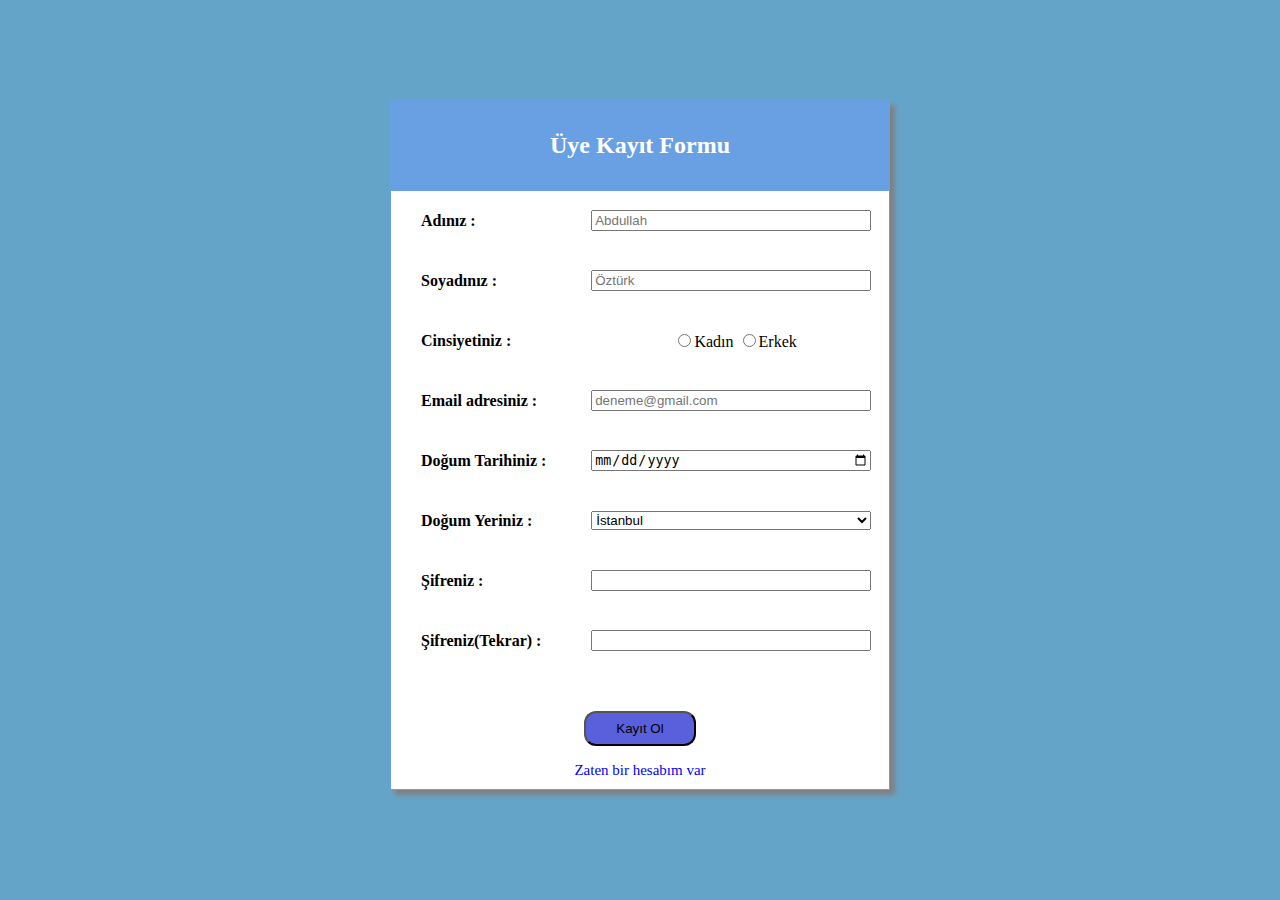
<file: Assignment-1/index.html>
<html>

<head>
    <title>Üye Kayıt</title>
    <meta charset="UTF-8" />
    <link rel="stylesheet" href="main.css" />
</head>

<body>
    <form method="POST" action="">
        <table class="main-table">
            <tr>
                <td colspan="2">Üye Kayıt Formu</td>
            </tr>
            <tr>
                <td>Adınız :</td>
                <td><input type="text" name="user-name" id="user-name" placeholder="Abdullah"></td>
            </tr>
            <tr>
                <td>Soyadınız :</td>
                <td><input type="text" name="user-surname" id="user-surname" placeholder="Öztürk"></td>
            </tr>
            <tr>
                <td>Cinsiyetiniz :</td>
                <td class="radio-row">
                    <input type="radio" name="row-1" data-col="1" value="Kadın">Kadın
                    <input type="radio" name="row-1" data-col="1" value="Erkek">Erkek
                </td>
            </tr>
            <tr>
                <td>Email adresiniz :</td>
                <td><input type="email" id="user-email" id="user-email" placeholder="deneme@gmail.com"></td>
            </tr>
            <tr>
                <td>Doğum Tarihiniz :</td>
                <td><input type="date" id="birth-place" data-col="1"></td>
            </tr>
            <tr>
                <td>Doğum Yeriniz :</td>
                <td>
                    <select id="birth-place" name="birth-place">
                        <option value="İstanbul" selected>İstanbul</option>
                        <option value="Ankara">Ankara</option>
                        <option value="İzmir">İzmir</option>
                        <option value="Sivas">Sivas</option>
                        <option value="Diğer">Diğer</option>
                    </select>
                </td>
            </tr>
            <tr>
                <td>Şifreniz :</td>
                <td><input type="password" name="password" id="password"></td>
            </tr>
            <tr>
                <td>Şifreniz(Tekrar) :</td>
                <td><input type="password" name="samePassword" id="password-same"></td>
            </tr>
            <tr>
                <td colspan="2">
                    <button class="register-button" type="submit">Kayıt Ol</button>
                    <p>
                        <a class="auth-link" href="login.html" target="_blank">Zaten bir hesabım var</a>
                    </p>
                </td>
            </tr>
        </table>
    </form>
</body>

</html>
</file>
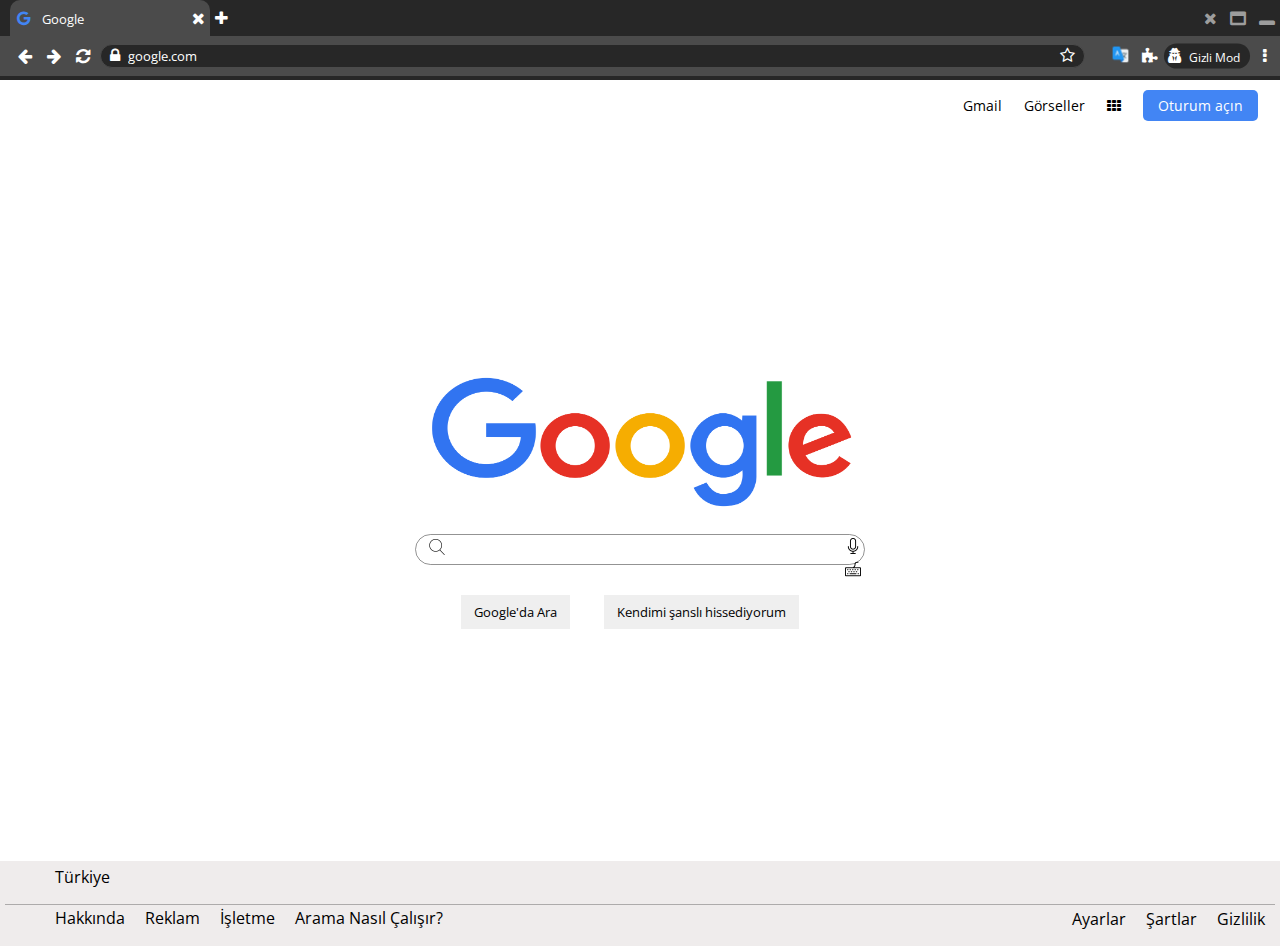
<file: Assignment-3/index.html>
<!DOCTYPE html>
<html>
	<head>
		<meta charset="utf-8" />
		<title>Google</title>
		<meta name="viewport" content="width=device-width, initial-scale=1" />
		<link rel="icon" href="./images/favicon.ico">
		<link rel="stylesheet" type="text/css" media="screen" href="./css/main.css"/>
		<link rel="stylesheet" href="https://cdnjs.cloudflare.com/ajax/libs/font-awesome/4.7.0/css/font-awesome.min.css"/>
		<link href="https://fonts.googleapis.com/css2?family=Open+Sans:wght@300&display=swap" rel="stylesheet">
	</head>
	<body>
		<div class="navbar">
			<div class="tab">
				<ul>
					<li class="browser-tab">
						<i class="fa fa-google tab-icon" aria-hidden="true"></i>
						<span>Google</span>
						<a><i class="fa fa-times exit-icon" aria-hidden="true"></i></a>
					</li>
					<li class="browser-tab-add">
						<a><i class="fa fa-plus add-icon" aria-hidden="true"></i></a>
					</li>
					<li class="browser-option">
						<a><i class="fa fa-window-minimize" aria-hidden="true"></i></a>
					</li>
					<li class="browser-option">
						<a><i class="fa fa-window-maximize" aria-hidden="true"></i></a>
					</li>
					<li class="browser-option">
						<a><i class="fa fa-times exit-icon" aria-hidden="true"></i></a>
					</li>
				</ul>
			</div>
			<!--Browser Tab column-->
			<table>
				<tr>
					<td class="nav-column">
						<a><i class="fa fa-arrow-left" aria-hidden="true"></i></a>
					</td><!--Previous Page column-->
					<td class="nav-column">
						<a><i class="fa fa-arrow-right" aria-hidden="true"></i></a>
					</td><!--Next Page Column-->
					<td class="nav-column">
						<a><i class="fa fa-refresh" aria-hidden="true"></i></a>
					</td><!--Reload Page column-->
					<td class="search-column">
						<a><i class="fa fa-lock" aria-hidden="true"></i></i></a>
						<input type="text" class="search-bar" autocomplete="off" value="google.com"/>
						<a><i class="fa fa-star-o search-bar-star" aria-hidden="true"></i></a>
					</td><!--Search bar column-->
					<td>
						<a><img src="./images/translate.png" class="translate-icon"></a>
					</td><!--(translate column)-->
					<td>
						<a><i class="fa fa-puzzle-piece" aria-hidden="true"></i></a>
					</td><!--Extensions column-->
					<td class="incognito-column">
						<div class="incognito-mode">
							<i class="fa fa-user-secret" aria-hidden="true"></i>
							<span>Gizli Mod</span>
						</div>
					</td><!--Incognito column-->
					<td>
						<i class="fa fa-ellipsis-v" aria-hidden="true"></i>
					</td><!--Settings Column-->
				</tr>
			</table>
			<!--Navbar-->
			<ul class="content-menu">
				<li class="session-button"><a><span>Oturum açın</span></a></li>
				<li><a><i class="fa fa-th" aria-hidden="true"></i></a></li>
				<li><a><span>Görseller</span></a></li>
				<li><a><span>Gmail</span></a></li>
			</ul>
		</div>
		<!--Page Content Menu-->
		<div class="page-content">
			<div class="search-area">
				<img class="home-image" src="./images/poster.png" alt="Google Image">
				<div class="search-icons-area">
					<img class="search-icon" src="./images/search.png" alt="Search Icon">
					<input type="text" class="home-search-bar"/>	
					<img class="microphone-icon" src="./images/microphone.png" alt="Microphone Icon">
					<img class="keyboard-icon" src="./images/keyboard.png" alt="Keyboard Icon">
				</div>
				<button type="submit">Google'da Ara</button>
				<button type="submit">Kendimi şanslı hissediyorum</button>
			</div>
		</div>
		<!--Page content-->
		<footer>
			<span id="location">Türkiye</span>
			<ul>
				<li><span>Hakkında</span></li>
				<li><span>Reklam</span></li>
				<li><span>İşletme</span></li>
				<li><span>Arama Nasıl Çalışır?</span></li>
			</ul>
			<ul>
				<li class="right-menu"><td><span>Gizlilik</span></td></li>
				<li class="right-menu"><td><span>Şartlar</span></td></li>
				<li class="right-menu"><td><span>Ayarlar</span></td></li>
			</ul>
		</footer>
	</body>
</html>
</file>
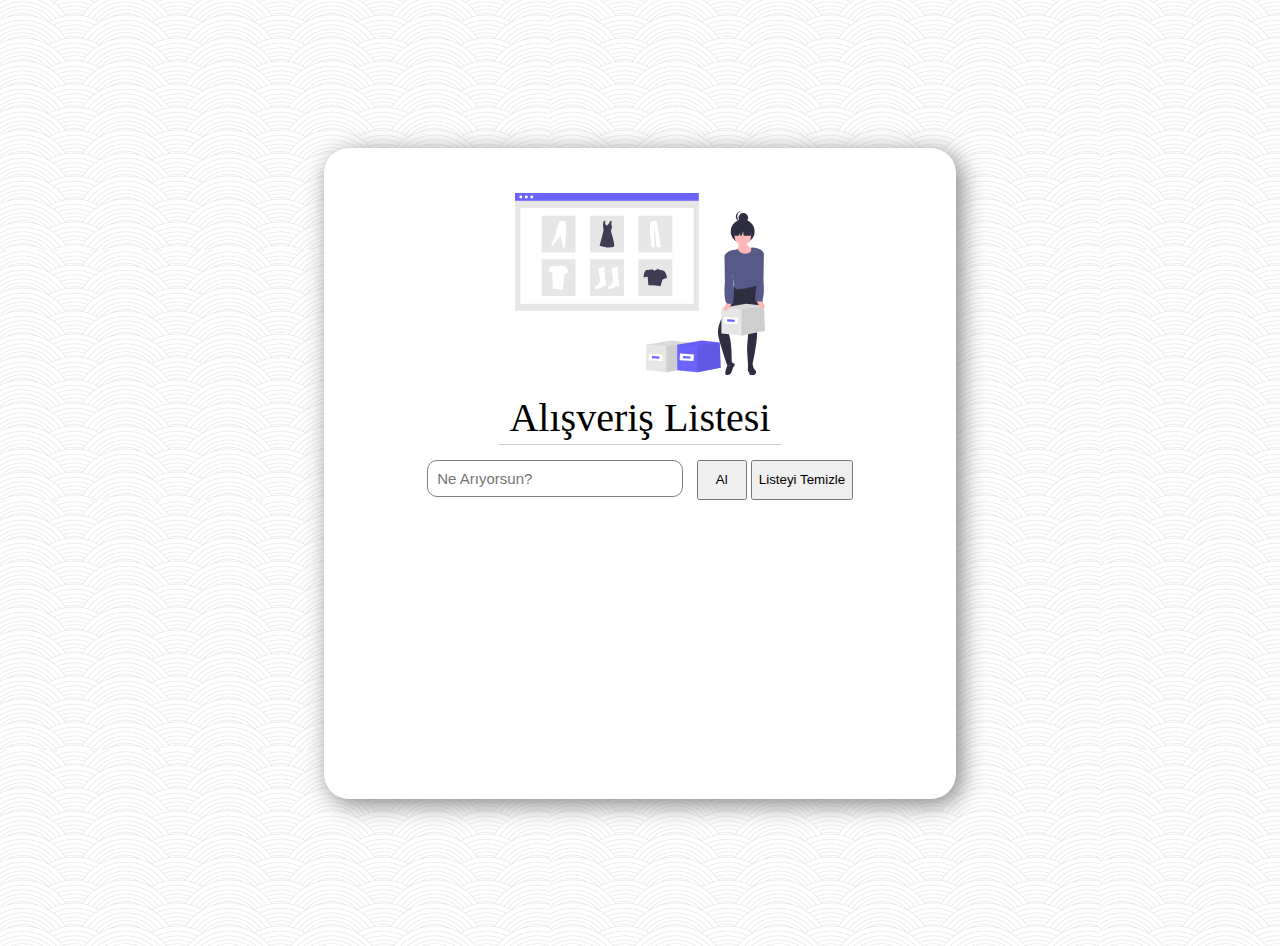
<file: Assignment-4/index.html>
<!DOCTYPE html>
<html lang="en">
<head>
    <meta charset="UTF-8">
    <meta http-equiv="X-UA-Compatible" content="IE=edge">
    <meta name="viewport" content="width=device-width, initial-scale=1.0">
    <script src="./assets/js/index.js" type="text/javascript"></script>
    <link rel="stylesheet" href="./assets/css/main.css">
    <title>Şirket Urun İşlemleri</title>
</head>
<body>
    <div class="container">
        <div class="content">
            <svg id="a80234ba-f3f6-42a2-9225-8d803f7486aa" class="main-image" xmlns="http://www.w3.org/2000/svg" viewBox="0 0 877 639.47418"><rect x="0.27529" y="0.3655" width="644.72471" height="412.91039" fill="#e6e6e6"/><rect x="18.71104" y="52.15476" width="607.8532" height="336.69331" fill="#fff"/><rect width="644.72471" height="27.39027" fill="#6c63ff"/><circle cx="20.35424" cy="14.00335" r="5.07657" fill="#fff"/><circle cx="39.62365" cy="14.00335" r="5.07657" fill="#fff"/><circle cx="58.89306" cy="14.00335" r="5.07657" fill="#fff"/><rect x="93.50058" y="79.84765" width="118.8871" height="128.98179" fill="#e6e6e6"/><rect x="263.19271" y="79.84765" width="118.8871" height="128.98179" fill="#e6e6e6"/><rect x="432.88484" y="79.84765" width="118.8871" height="128.98179" fill="#e6e6e6"/><rect x="93.50058" y="232.17593" width="118.8871" height="128.98179" fill="#e6e6e6"/><rect x="263.19271" y="232.17593" width="118.8871" height="128.98179" fill="#e6e6e6"/><rect x="432.88484" y="232.17593" width="118.8871" height="128.98179" fill="#e6e6e6"/><path d="M453.42766,395.588l21.722-8.58776,2.52581,42.93879s4.54646,13.13422,3.031,18.18584c0,0,1.01032,8.58776-1.51549,9.09292s-9.59808,1.51549-10.10324,1.01033-.50516-2.02065-.50516-2.02065-5.05163,3.53613-5.55679,7.57743c0,0-21.21681,6.56711-21.722.50516s10.60841-11.11357,10.60841-11.11357l8.58776-13.13421Z" transform="translate(-161.5 -130.26291)" fill="#fff"/><path d="M499.39742,395.588l21.722-8.58776,2.52581,42.93879s4.54646,13.13422,3.031,18.18584c0,0,1.01033,8.58776-1.51548,9.09292s-9.59809,1.51549-10.10325,1.01033-.50516-2.02065-.50516-2.02065-5.05162,3.53613-5.55678,7.57743c0,0-21.21682,6.56711-21.722.50516s10.60841-11.11357,10.60841-11.11357l8.58775-13.13421Z" transform="translate(-161.5 -130.26291)" fill="#fff"/><path d="M501.5224,229.77274s-4.62548,12.9237.73367,18.75187l-4.46755,15.35251s15.87391,47.62171,11.33851,54.27363c0,0-16.93217,8.46608-50.79649-3.0236l13.75738-53.36655-1.96534-22.52583,2.72124-10.5826,6.0472-.60472s-3.62832,13.6062,3.0236,15.72272S495.056,228.38708,495.056,228.38708Z" transform="translate(-161.5 -130.26291)" fill="#3f3d56"/><path d="M287.92147,313.204l5.83682,2.38779,27.85752-36.61275,8.75522,42.98018,5.83681-1.06124c3.74423-37.05461,6.79736-74.85,3.05106-92.72575l-21.62274-.92858-9.81646,31.30655L303.04413,279.775Z" transform="translate(-161.5 -130.26291)" fill="#fff"/><path d="M642.178,227.87525s-7.9658,11.0744-7.57722,15.543,5.44005,77.32652,5.44005,77.32652l11.85155.58287L648.39522,268.87l2.91431-14.183,7.18865,66.05782,14.57158.38858-13.01728-85.68089-2.52574-7.57722Z" transform="translate(-161.5 -130.26291)" fill="#fff"/><path d="M687.20008,406.28065c-2.11507-2.53807-5.75069-3.91031-9.24242-4.65192.10483-.31739-10.6183-2.53217-10.79762-2.07574l-4.04135-3.21913-12.415,6.44716-6.97721-4.74954-3.241,1.1502c.132-.5715-10.06112,1.19353-10.06112,1.19353-1.94708.07-4.43415.19186-7.21795.406-9.74907.74991-10.499,25.99744-10.499,25.99744a39.85194,39.85194,0,0,1,14.11324-2.95483l2.635,30.20213c13.55282-1.16245,27.76681.1903,42.49579,3.49968L678.86,433.78536l16.08936-6.25682S692.19956,412.28007,687.20008,406.28065Z" transform="translate(-161.5 -130.26291)" fill="#3f3d56"/><path d="M341.94111,391.90135c-1.74273-2.09127-4.73835-3.22194-7.6154-3.833.08638-.26152-8.74907-2.08641-8.89682-1.71033l-3.32991-2.65244-10.2295,5.31222-5.749-3.91344-2.67043.94772c.1088-.47089-8.29.98342-8.29.98342-1.60431.05766-3.65356.15809-5.9473.33452-8.03286.61789-8.65075,21.42088-8.65075,21.42088a32.83641,32.83641,0,0,1,11.62876-2.43466L294.362,467.2703c11.167-.95782,22.87877.15679,35.01487,2.88359l5.6923-55.58972,13.257-5.15538S346.06049,396.84464,341.94111,391.90135Z" transform="translate(-161.5 -130.26291)" fill="#fff"/><polygon points="613 612.618 532.578 629.079 530.745 628.892 460.071 621.759 460.071 532.196 546.587 517.569 609.346 524.888 609.369 525.285 609.369 525.472 613 612.618" fill="#e6e6e6"/><polygon points="613 612.618 532.578 629.079 530.745 628.892 530.745 537.076 609.369 525.285 613 612.618" opacity="0.1" style="isolation:isolate"/><polygon points="609.369 525.472 609.346 525.495 530.745 537.076 460.071 532.196 546.587 517.569 609.346 524.888 609.369 525.285 609.369 525.472" opacity="0.05" style="isolation:isolate"/><rect x="630.5" y="695.28749" width="49" height="23" transform="translate(-114.0789 -171.42023) rotate(3.73411)" fill="#fff"/><rect x="642" y="702.78749" width="26" height="8" transform="translate(-114.0789 -171.42023) rotate(3.73411)" fill="#6c63ff"/><polygon points="722 612.618 641.578 629.079 639.745 628.892 569.071 621.759 569.071 532.196 655.587 517.569 718.346 524.888 718.369 525.285 718.369 525.472 722 612.618" fill="#6c63ff"/><polygon points="722 612.618 641.578 629.079 639.745 628.892 639.745 537.076 718.369 525.285 722 612.618" opacity="0.1" style="isolation:isolate"/><polygon points="718.369 525.472 718.346 525.495 639.745 537.076 569.071 532.196 655.587 517.569 718.346 524.888 718.369 525.285 718.369 525.472" opacity="0.05" style="isolation:isolate"/><rect x="739.5" y="695.28749" width="49" height="23" transform="translate(-113.84749 -178.51901) rotate(3.73411)" fill="#fff"/><rect x="751" y="702.78749" width="26" height="8" transform="translate(-113.84749 -178.51901) rotate(3.73411)" fill="#6c63ff"/><path d="M941.69482,295.88394s14.18951,36.6564-11.82471,36.6564,40.20379,36.65637,66.218,15.372,10.64215-22.4668,10.64215-22.4668-34.29145,3.5474-33.109-27.19665Z" transform="translate(-161.5 -130.26291)" fill="#ffb8b8"/><circle cx="798.67939" cy="134.83508" r="41.81955" fill="#2f2e41"/><path d="M934.6,448.42178,889.66637,564.30319S867.19958,599.77713,875.4768,635.251,906.5,735.28749,906.5,735.28749s17.1825,4.37207,16-11,.73694-89.89814-17-110l71.66869-81.91076,2.36493,93.41462s-4.72986,42.56872-3.54736,61.48809,3.54736,50.846,3.54736,50.846l14.18958-2.36493s19.14173-87.09388,16.7768-115.473c0,0,43.93359-137.89106-1-171Z" transform="translate(-161.5 -130.26291)" fill="#2f2e41"/><path d="M911.43955,735.095s-5.7854-1.4731-6.452,3.83317-12.83544,28.90331-.13076,30.08469,17.10021-10.7049,19.228-19.06161,2.93429-8.83586,4.711-10.437,6.00581-10.37283.69954-11.03945-8.02663-5.8852-8.02663-5.8852S919.79625,737.22278,911.43955,735.095Z" transform="translate(-161.5 -130.26291)" fill="#2f2e41"/><path d="M988.79666,730.99147s-10.7297-1.53281-9.96327,2.2992-1.53281,19.92658,0,21.45939,4.59844,4.59844,4.59844,6.89764.76643,9.96327,13.79532,7.66407,9.96327-13.79532,9.19688-15.32814-9.96327-9.19688-9.19688-13.79532S993.3951,727.92585,988.79666,730.99147Z" transform="translate(-161.5 -130.26291)" fill="#2f2e41"/><circle cx="799.19549" cy="152.27606" r="28.96604" fill="#ffb8b8"/><path d="M988.40215,322.48938s10.10308,19.98893-20.34962,20.55564c-9.36164.17421-20.49533-6.64831-25.09128-14.806-2.70765-4.806-3.39177,1.83161-7.76991,1.34515-8.29153-.92128-17.14963,2.51837-25.07583,6.73336a5.00119,5.00119,0,0,0-2.44226,5.86587C913.68417,362.12731,930.85009,458.064,933.5,463.28749c6.76691,13.33883,80-9,80-9,1.00366-36.2938-12.17-87.07108,11-124A44.13455,44.13455,0,0,0,988.40215,322.48938Z" transform="translate(-161.5 -130.26291)" fill="#575a89"/><polygon points="826.283 130.002 805.06 118.886 775.753 123.433 769.69 150.214 784.784 149.633 789 139.794 789 149.471 795.965 149.203 800.007 133.539 802.534 150.214 827.292 149.708 826.283 130.002" fill="#2f2e41"/><circle cx="800.8804" cy="87.14612" r="16.87455" fill="#2f2e41"/><path d="M941.10377,212.2733a16.87857,16.87857,0,0,1,14.30671-16.68039,16.87457,16.87457,0,1,0,0,33.36078A16.87857,16.87857,0,0,1,941.10377,212.2733Z" transform="translate(-161.5 -130.26291)" fill="#2f2e41"/><polygon points="877 483.618 796.578 500.079 794.745 499.892 724.071 492.759 724.071 403.196 810.587 388.569 873.346 395.888 873.369 396.285 873.369 396.472 877 483.618" fill="#e6e6e6"/><polygon points="877 483.618 796.578 500.079 794.745 499.892 794.745 408.076 873.369 396.285 877 483.618" opacity="0.1" style="isolation:isolate"/><polygon points="873.369 396.472 873.346 396.495 794.745 408.076 724.071 403.196 810.587 388.569 873.346 395.888 873.369 396.285 873.369 396.472" opacity="0.05" style="isolation:isolate"/><rect x="894.5" y="566.28749" width="49" height="23" transform="translate(-121.91974 -188.88747) rotate(3.73411)" fill="#fff"/><rect x="906" y="573.78749" width="26" height="8" transform="translate(-121.91974 -188.88747) rotate(3.73411)" fill="#6c63ff"/><path d="M913.22088,510.45724s-29.56159,23.64929-16.55451,31.92651,28.37915-31.92651,28.37915-31.92651Z" transform="translate(-161.5 -130.26291)" fill="#ffb8b8"/><path d="M914.5,335.28749c-1.53125-1.72574-20.86725,8.13565-18,21l1.34893,89.13426s-7.09479,73.31271,10.64215,73.31271,15.64393,2.46532,18.00892-3.447,3-56,3-56Z" transform="translate(-161.5 -130.26291)" fill="#575a89"/><path d="M1005.95448,502.45724s15.37207,40.20374,28.37915,31.92651-16.55451-31.92651-16.55451-31.92651Z" transform="translate(-161.5 -130.26291)" fill="#ffb8b8"/><path d="M1009.5,452.28749s-7.365,49.0877-5,55,.272,3.447,18.00892,3.447,10.64215-73.31271,10.64215-73.31271L1034.5,348.28749c2.86725-12.86435-16.46875-22.72574-18-21l-17,58Z" transform="translate(-161.5 -130.26291)" fill="#575a89"/></svg>
            <p class="main-title">Alışveriş Listesi</p>
            <input type="text" id="input-bar" placeholder="Ne Arıyorsun?"/>
            <button class="input-button" onClick="newProduct()">Al</button>
            <button class="input-button" onClick="deleteProducts()">Listeyi Temizle</button>
            <ul id="product-list">
            </ul>
        </div>
    </div>
</body>
</html>
</file>
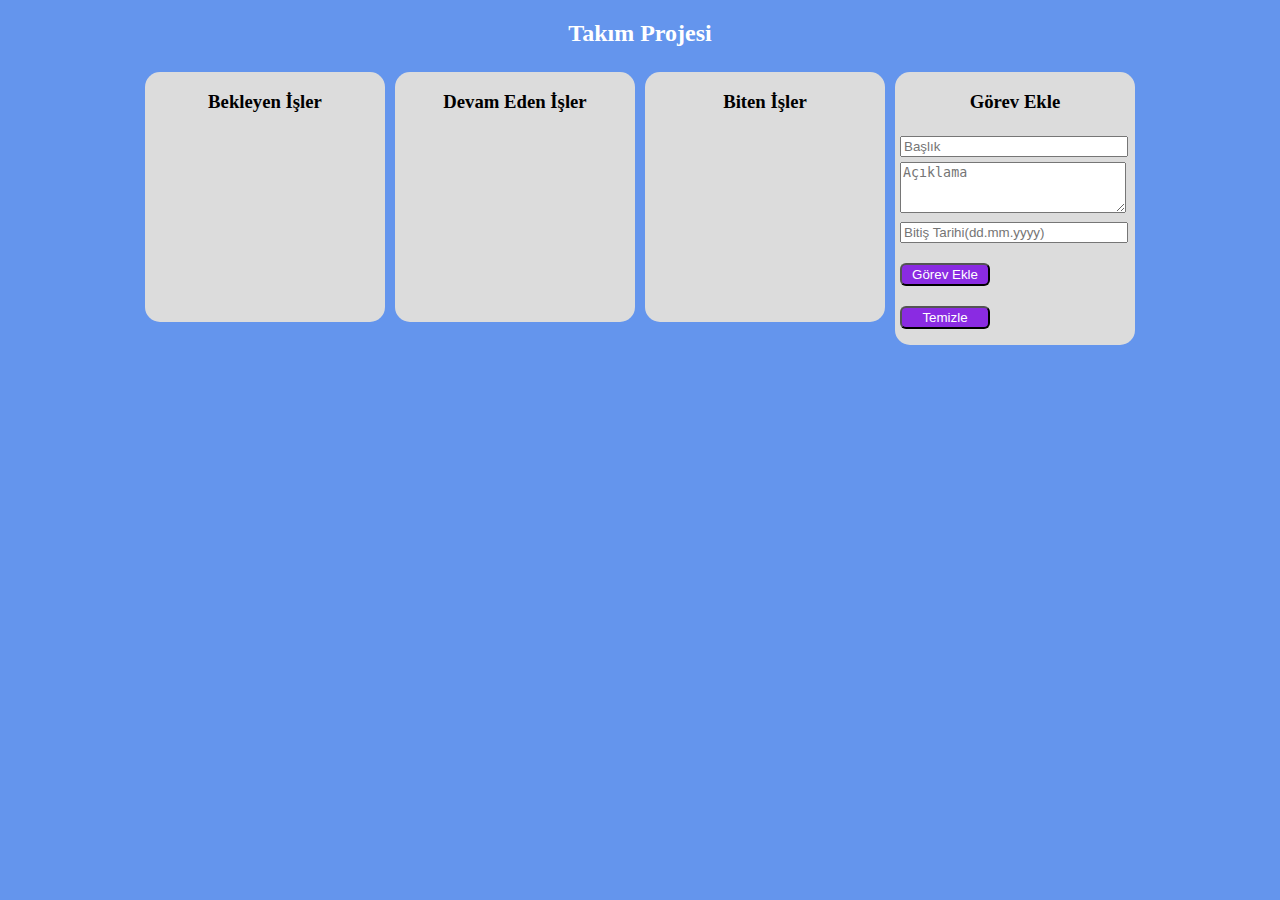
<file: Assignment-5/index.html>
<!DOCTYPE html>
<html lang="tr">
<head>
    <meta charset="UTF-8">
    <meta http-equiv="X-UA-Compatible" content="IE=edge">
    <meta name="viewport" content="width=device-width, initial-scale=1.0">
    <script src="./assets/js/trello.js" type="text/javascript"></script>
    <link rel="stylesheet" href="./assets/css/main.css">
    <title>Trello Clone</title>
</head>
<body>
    <h2 class="title">Takım Projesi</h2>
    <div class="container">
        <div class="section">
            <h3>Bekleyen İşler</h3>
            <ul id="pending-task" class="pending" ondrop="dropTask(event)" ondragover="event.preventDefault()">

            </ul>
        </div>
        <div class="section">
            <h3>Devam Eden İşler</h3>
            <ul id="ongoing-task" class="ongoing" ondrop="dropTask(event)" ondragover="event.preventDefault()">

            </ul>
        </div>
        <div class="section">
            <h3>Biten İşler</h3>
            <ul id="completed-task" class="completed" ondrop="dropTask(event)" ondragover="event.preventDefault()">

            </ul>
        </div>
        <div class="section">
            <h3>Görev Ekle</h3>
            <ul class="menu">
                <li>
                    <input type="text" placeholder="Başlık" id='task-title'>
                </li>
                <li>
                    <textarea cols="2" rows="3" placeholder="Açıklama" id='task-description'></textarea>
                </li>
                <li>
                    <input type='text' placeholder="Bitiş Tarihi(dd.mm.yyyy)" onfocus="(this.type='date')"  id='task-date'>
                </li>
                <li>
                    <button type="submit" onclick="addTask()">Görev Ekle</button>
                </li>
                <li>
                    <button type="reset" onclick="deleteTasks()">Temizle</button>
                </li>
                <li id="deleted-area" ondrop="deleteTask(event)" ondragover="event.preventDefault()">
                    Silmek için sürükle
                </li>
            </ul>
        </div>
    </div>
</body>
</html>
</file>
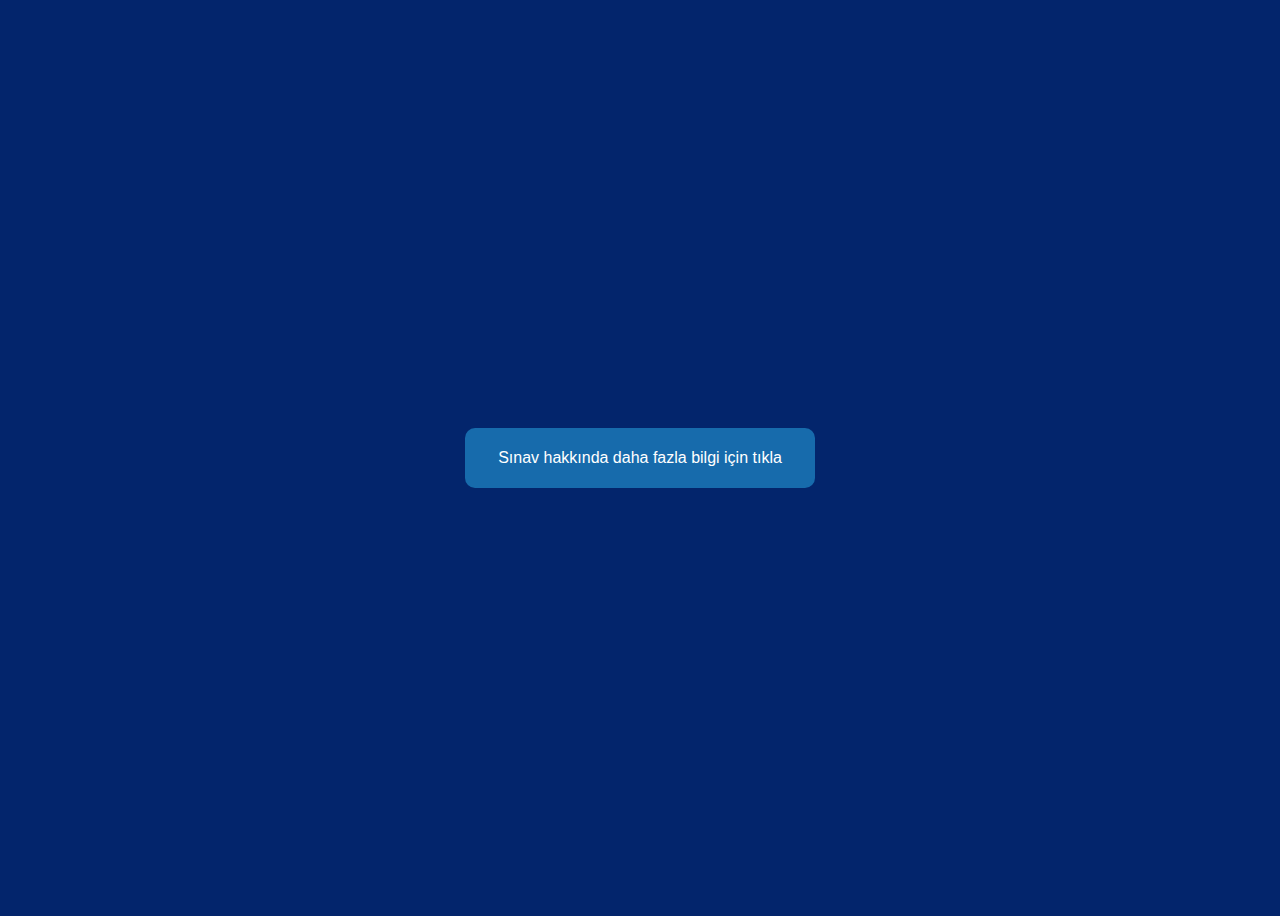
<file: Assignment-6/index.html>
<!DOCTYPE html>
<html lang="en">
<head>
    <meta charset="UTF-8">
    <meta http-equiv="X-UA-Compatible" content="IE=edge">
    <meta name="viewport" content="width=device-width, initial-scale=1.0">
    <title>Quiz Application</title>
    <link rel="stylesheet" href="assets/css/styles.css">
</head>
<body class="center">
    <!--Başlangıç menüsü-->
    <div class="start_box center">
        <button class="start_btn" onclick="ShowAboutBox()" value="Start Quiz">Sınav hakkında daha fazla bilgi için tıkla</button>
    </div>

    <!--Kurallar ve Butonlar-->
    <div class="about_box hidden">
        <div class="about_title center">Quiz Uygulamasının Kuralları</div>
        <ul class="rule_list">
            <li class="rule">1. Her bir soru için 10 saniyeniz var.</li>
            <li class="rule">2. Cevap verdikten sonra iptal edemezsiniz.</li>
            <li class="rule">3. Zaman aşımı durumunda soru yanlış kabul edilecektir.</li>
            <li class="rule">4. Quiz sırasında çıkmanız durumunda başarısız kabul edilir.</li>
        </ul>
        <div class="about_button_box">
            <button onclick="LeaveAboutBox()" class="about_btn quit_btn">Çıkış Yap</button>
            <button onclick="StartQuiz()" class="about_btn play_btn">Sınava Başla</button>
        </div>
    </div>

    <!--Soru Ekranı-->
    <div class="question_box hidden">
        <header>
            <div class="question_title"><!--Aşağıdakilerden hangisi bilgisayarlar arasındaki farklılıkların nedenlerinden biri değildir?--></div>
            <div class="timer">
                <span>Kalan Süre <span id="timer_sec"></span></span>
            </div>
        </header>
        <div class="que_box_content">
            <ul class="question_options">
                <!--
                <li class="que_options">Kapasite</li>
                <li class="que_options">Hız</li>
                <li class="que_options">Güvenlik</li>
                <li class="que_options">Maliyet</li>
                -->
            </ul>
        </div>
        <footer>
            <div class="quiz_status">
                Sonuç : <span class="status_text">3 / 5</span>
            </div>
            <!--<button class="about_btn next_que_btn" onclick="NextQuestion()">Geç</button>-->
        </footer>
    </div>

    <!--Sonuç Ekranı-->
    <div class="result_box hidden">
        <div class="result_title">Tebrikler</div>
        <div class="result_content">
            <!--<p>5 sorudan 3 tane doğru yaptınız.</p>-->    
        </div>
        <div class="result_button_box">
            <button class="about_btn next_que_btn" onclick="RestartQuiz()">Baştan başla</button>
        </div>
    </div>

    <!--JS Dosyalarının eklenmesi-->
    <script src="assets/js/questions.js"></script>
    <script src="assets/js/index.js"></script>
    
</body>
</html>
</file>
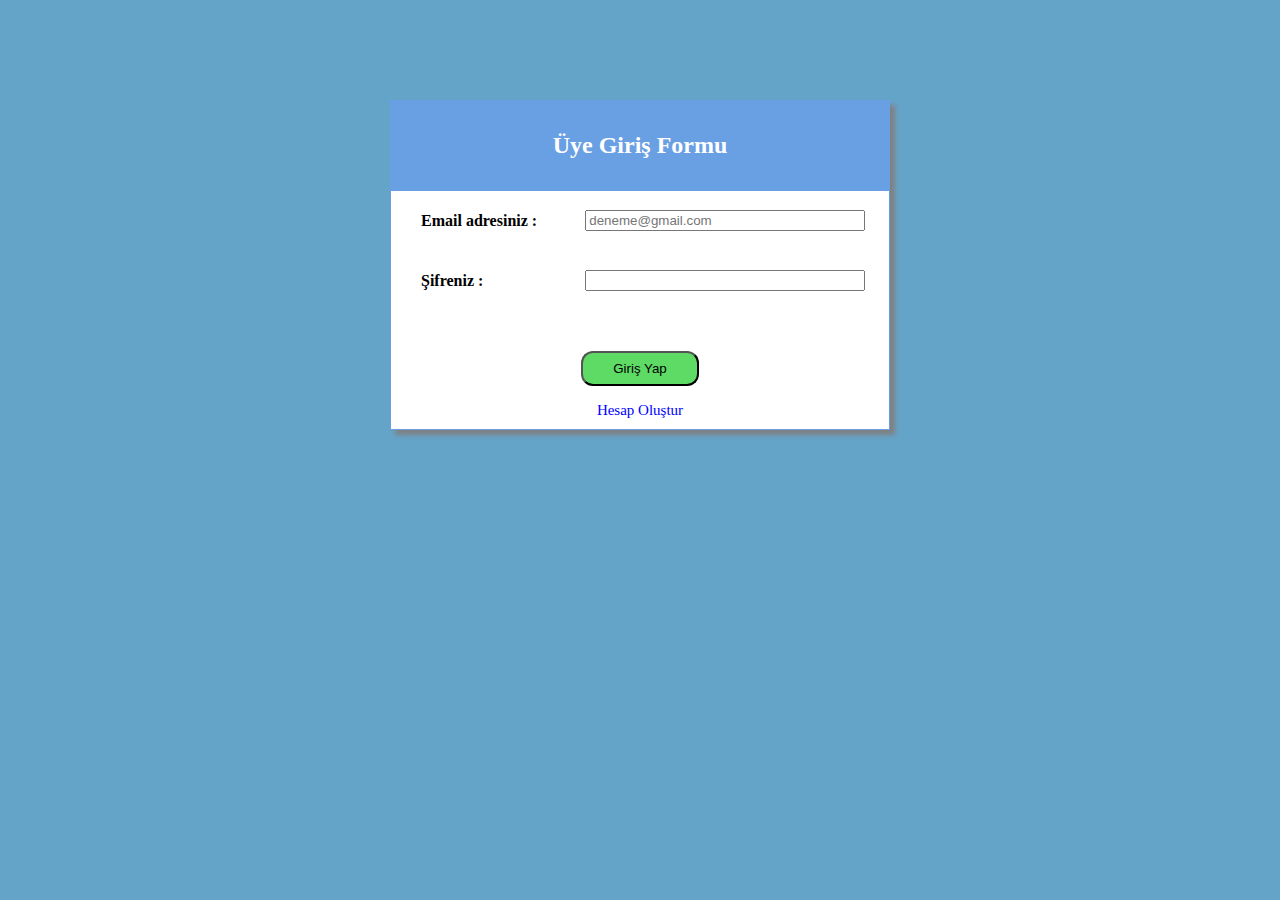
<file: Assignment-1/login.html>
<html>

<head>
    <title>Üye Girişi</title>
    <meta charset="UTF-8" />
    <link rel="stylesheet" href="main.css" />
</head>

<body>
    <form method="POST" target="_blank" action="">
        <table class="main-table">
            <tr>
                <td colspan="2">Üye Giriş Formu</td>
            </tr>
            <tr>
                <td>Email adresiniz :</td>
                <td><input type="email" id="user-email" name="user-email" placeholder="deneme@gmail.com"></td>
            </tr>
            <tr>
                <td>Şifreniz :</td>
                <td><input type="password" name="password" id="password"></td>
            </tr>
            <tr>
                <td colspan="2">
                    <button class="login-button" type="submit">Giriş Yap</button>
                    <p>
                        <a class="auth-link" href="index.html" target="_blank">Hesap Oluştur</a>
                    </p>
                </td>
            </tr>
        </table>
    </form>
</body>

</html>
</file>
<file: Assignment-1/main.css>
body{
    background-color: rgba(35, 125, 178, 0.7);
}

.main-table {
	margin-top:100px !important;
    background-color: white;
    margin: auto;
	border: 1px solid #68a0e3;
	border-collapse: collapse;
	width: 500px;
    box-shadow: 5px 5px 5px gray;
}

.login-button {
	margin-top: 30px;
	background-color: #5edb65;
	padding: 8px 30px;
	border-radius: 12px;
}

.register-button {
	margin-top: 30px;
	background-color: #5a60db;
	padding: 8px 30px;
	border-radius: 12px;
}

.main-table tr td:not(:first-child) {
	height: 60px;
	padding: 10px;
}

.main-table tr:first-child {
	height: 90px;
	text-align: center;
	font-weight: bold;
    font-size: 24px;
    color: white;
    background-color: #68a0e3;
	font-family: Arial, Helvetica, sans-serif;
}

.main-table td:first-child {
	padding: 10px 30px;
    font-weight: bold;
    font-family: 'Times New Roman', Times, serif;
   }

.main-table tr:last-child {
	height: 50px;
	text-align: center;
}

.radio-row{
    text-align: center;
}

.auth-link{
	text-decoration: none;
	color: blue;
	font-weight: normal;
	font-size: 15px;
	
}

input[type=text],
input[type=password],
input[type=date],
input[type=email],
select
{
    width: 280px;
}
</file>
<file: Assignment-3/css/main.css>
body {
  background-color: white;
  padding: 0px;
  margin: 0px;
  font-family: "Open Sans", sans-serif;
}

body .navbar {
  width: 100%;
  background-color: #272727;
  height: 80px;
}

body .navbar .tab {
  margin-left: 10px;
  height: 45%;
  width: auto;
}

body .navbar .tab ul {
  margin: 0px;
  padding: 0px;
  list-style-type: none;
}

body .navbar .tab ul .browser-tab {
  border-radius: 10px 10px 0px 0px;
  background-color: #4b4b4b;
  float: left;
  width: 200px;
}

body .navbar .tab ul .browser-tab i:hover:not(.tab-icon) {
  background-color: rgba(39, 39, 39, 0.4);
  cursor: pointer;
}

body .navbar .tab ul .browser-tab .tab-icon {
  color: #4285f4;
  text-align: center;
  width: 18px;
}

body .navbar .tab ul .browser-tab-add {
  float: inline-start;
}

body .navbar .tab ul .browser-tab-add i:hover {
  background-color: rgba(75, 75, 75, 0.4);
  cursor: pointer;
}

body .navbar .tab ul .browser-option {
  float: right;
  margin-left: 3px;
  cursor: pointer;
}

body .navbar .tab ul .browser-option i {
  color: rgba(211, 211, 211, 0.7);
}

body .navbar .tab ul .browser-option i:hover {
  background-color: rgba(75, 75, 75, 0.4);
}

body .navbar .tab i {
  padding: 10px 5px;
  color: white;
}

body .navbar .tab span {
  color: white;
  font-size: small;
}

body .navbar .tab .add-icon {
  float: inline-end;
  cursor: pointer;
}

body .navbar .tab .exit-icon {
  float: right;
}

body .navbar table {
  width: 100%;
  height: 50%;
  padding-left: 10px;
  background-color: #4b4b4b;
}

body .navbar table tr {
  width: 100%;
}

body .navbar table tr td:not(.search-column) {
  margin-left: 5px;
  color: white;
  width: 25px;
  text-align: center;
  scale: 1.05;
}

body .navbar table tr td:not(.search-column):hover:not(.incognito-column) {
  background-color: #272727;
}

body .navbar table tr td .search-bar {
  max-width: 97%;
  min-width: 95%;
  height: 20px;
  background-color: #272727;
  border-radius: 2em;
}

body .navbar table tr .search-column i {
  position: absolute;
  margin: 3px 10px;
  color: white;
  cursor: pointer;
}

body .navbar table tr .search-column input {
  border: 1px solid #4b4b4b;
  color: white;
  padding-left: 27px;
  font-family: "Open Sans", sans-serif;
}

body .navbar table tr .search-column input:focus {
  outline: none;
}

body .navbar table tr .search-column .search-bar-star {
  margin-left: -25px !important;
}

body .navbar table tr .incognito-mode {
  width: 80px;
  text-align: left;
  padding: 1px;
  border-radius: 25px;
  background-color: #272727;
}

body .navbar table tr .incognito-mode i {
  margin-left: 3px;
}

body .navbar table tr .incognito-mode span {
  font-size: 11px;
  padding: 0 2px;
}

body .navbar table tr .translate-icon {
  width: 15px;
  height: 15px;
}

body .navbar table tr .nav-column {
  cursor: pointer;
}

body .content-menu {
  height: 20px;
  font-size: 14px;
  list-style-type: none;
}

body .content-menu li {
  padding: 6px 0px;
  float: right;
  margin-left: 22px;
}

body .content-menu li:first-child {
  margin-right: 22px;
}

body .content-menu .session-button {
  background-color: #4285f4;
  padding: 6px 15px;
  color: white;
  border-radius: 5px;
  cursor: pointer;
}

body .content-menu .session-button:hover {
  background-color: rgba(66, 133, 244, 0.8);
}

body .page-content {
  clear: both;
  display: -webkit-box;
  display: -ms-flexbox;
  display: flex;
  -webkit-box-align: center;
      -ms-flex-align: center;
          align-items: center;
  -webkit-box-pack: center;
      -ms-flex-pack: center;
          justify-content: center;
  text-align: center;
  height: 740px;
  width: auto;
}

body .page-content .search-area {
  width: 450px;
}

body .page-content .search-area button {
  margin-top: 30px;
  padding: 8px 13px;
  font-family: "Open Sans", sans-serif;
  border: none;
  cursor: pointer;
}

body .page-content .search-area button:last-child {
  margin-left: 30px;
}

body .page-content .search-area img:not(.home-image) {
  width: 1em;
  top: 540px;
}

body .page-content .search-area .search-icons-area {
  border: 1px solid rgba(75, 75, 75, 0.6);
  padding: 3px;
  border-radius: 20px;
  display: block;
  text-align: left !important;
}

body .page-content .search-area .search-icons-area .search-icon {
  padding-left: 10px;
}

body .page-content .search-area .search-icons-area .microphone-icon {
  float: right;
  margin-left: 10px;
}

body .page-content .search-area .search-icons-area .keyboard-icon {
  float: right;
}

body .page-content .home-image {
  margin: auto;
  width: 450px;
  height: 175px;
}

body .page-content .home-search-bar {
  width: 83%;
  height: 20px;
  border: none;
  font-family: "Open Sans", sans-serif;
}

body .page-content .home-search-bar:focus {
  outline: none;
}

body footer {
  background-color: rgba(214, 208, 208, 0.4);
  padding: 5px;
  height: 75px;
}

body footer #location {
  margin-left: 50px !important;
}

body footer ul li {
  list-style-type: none;
  float: left;
  margin: 3px 10px;
}

body footer ul .right-menu {
  float: right;
}

body footer ul:last-child {
  border-top: 1px solid rgba(75, 75, 75, 0.4);
}
/*# sourceMappingURL=main.css.map */
</file>
<file: Assignment-4/assets/css/main.css>
body{
    background-image: url('../images/background.jpg');
    background-repeat: repeat;
}

.container{
    display: flex;
    align-items: center;
    justify-content: center;
    height: 930px;
}

.content{
    width: 50%;
    height: 70%;
    background-color: white;
    border-radius: 25px;
    text-align: center;
    box-shadow: 5px 5px 25px gray;
}

.main-image{
    width: 250px;
    margin-top: 45px;
}

.main-title{
    height: 50px;
    font-size: 40px;
    margin: 15px 175px;
    border-bottom: 1px solid #ccc;
}

#input-bar{
    width: 250px;
    height: 33px;
    font-size: 15px;
    text-indent: 0.5em;
    margin-right: 10px;
    border-radius: 10px;
    outline: none;
    border:1px solid gray;
}

.input-button{
    min-width: 50px;
    height: 40px;
}

#product-list{
    list-style-type: none;
    margin:20px 200px;
}

.product i{
    margin-right: 10px;
}

.product{
    height: 35px;
    display: flex;
    justify-content: space-between;
    padding-left: 10px;
    line-height: 35px;
    text-transform: capitalize;
    text-align: left;
    background: #f2f2f2;
}

.product:nth-child(odd){
    background: #e6e6e6;
}

.product:hover{
    background: #ccc;
}

.close-button {
    padding: 0px 12px;
}
.close-button:hover {
    background-color: #f44336;
    color: white;
}
</file>
<file: Assignment-5/assets/css/main.css>
body{
    background-color: cornflowerblue;
}

.title{
    text-align: center;
    color: white;
}

.container{
    display: flex;
    align-items: flex-start;
    justify-content: center;
}

.section{
    margin: 5px;
    background-color: gainsboro;
    width:240px;
    text-align: center;
    min-height: 250px;
    border-radius: 15px;
}

.section ul{
    min-height: 174px;
}

ul{
    list-style-type: none;
    padding:0px 5px;
    text-align: left;
}

input,
textarea
{
    margin-top: 5px;
    width: 220px;
}

button{
    margin-top: 20px;
    padding: 2px 10px;
    border-radius:6px;
    background-color: blueviolet;
    color: white;
    min-width: 90px;
}

.task{
    display: block;
    background-color: white;
    border-radius: 10px;
    padding: 2px 5px;
    margin-bottom: 4px;
}

.task p{
    margin: 0px;
}

.task p:first-child{
    font-weight: bold;
}

#deleted-area{
    height: 90px;
    text-align: center;
    line-height: 90px;
    margin: 20px 5px;
    border: 2px dashed red;
    display: none;
}

#deleted-area:hover{
    font-size:  large;
}
</file>
<file: Assignment-6/assets/css/styles.css>
body{
    height: 100vh;
    background-color: #03256C;
}
.center{
    display: flex;
    align-items: center;
    justify-content: center;
}

.start_btn
{
    border: none;
    background-color: #176BAC;
    border-radius: 10px;
    outline: none;
    font-size: 16px;
    color: white;
    width: 350px;
    height: 60px;
    cursor: pointer;
    transition: all 0.4s ease;
}

.hidden{
    display: none;
}

.disabled{
    pointer-events: none;
}

.start_btn:hover{
    background-color: #2541B2;
}

.about_box{
    background-color: white;
    padding: 20px 10px;
    border:none;
    width: 450px;
    border-radius: 10px;
}

.about_box .about_title{
    font-size: 20px;
    border-bottom: 1px solid gray;
    height: 40px;
    color:#03256C;
}

.about_box ul{
    list-style-type: none;
    padding: 0;
    margin: 0;
}

.about_box ul li{
    padding-left: 10px;
    height: 40px;
    color: #000;
    margin-top: 5px;
}

.about_button_box{
    height: 30px;
    display: flex;
    align-items: center;
    justify-content: flex-end;
}

.about_btn{
    border: none;
    border-radius: 10px;
    outline: none;
    font-size: 16px;
    color: white;
    width:100px;
    height: 30px;
    cursor: pointer;
    min-width: 120px;
    text-align: center;
}

.about_button_box button.quit_btn{
    background-color: rgba(23, 104, 172,0.6);
    color:#000;
    margin-right: 10px;
}

.about_button_box button.play_btn{
    background-color: rgba(23, 104, 172,0.9);
}

.question_box{
    background-color: white;
    padding: 20px 10px;
    border:none;
    width: 650px;
    border-radius: 5px;
}

.question_box header{
    display: flex;
    align-items:center;
    justify-content: space-between;
}

.timer{
    max-width: 150px;
    min-width: 150px;
    background-color: #176BAC;
    color: aliceblue;
    text-align: center;
    padding: 5px 5px;
    border-radius: 5px;
}

.question_box header .question_title{
    font-size: 13px;
    margin: 0px 8px;
    font-weight: 600;
    display: flex;
    align-items: center;
}

.question_options{
    width: 100%;
    padding: 0;
    list-style-type: none;
}

.que_options{
    line-height: 40px;
    padding-left: 20px;
    margin-top: 8px;
    height: 40px;
    background-color: aliceblue;
}

.question_box footer{
    display: flex;
    align-items: flex-end;
    justify-content: space-between;
    height: 50px;
}

.quiz_status{
    padding: 7px 20px;
    background-color: aliceblue;
    border-radius: 5px;
}

.quiz_status .status_text{
    font-weight: 600;
}

.next_que_btn{
    background-color: #2541B2;
}

.next_que_btn:hover{
    background-color: #03256C;
}

.correct_que{
    background-color: #66DE93;
}

.incorrect_que{
    background-color: #FF616D;
}

.result_box{
    background-color: white;
    width: 400px;
    height: 130px;
    text-align: center;
    border-radius: 10px;
}

.result_title{
    font-size: 17px;
    font-weight: 600;
    margin-top:20px
}
</file>
